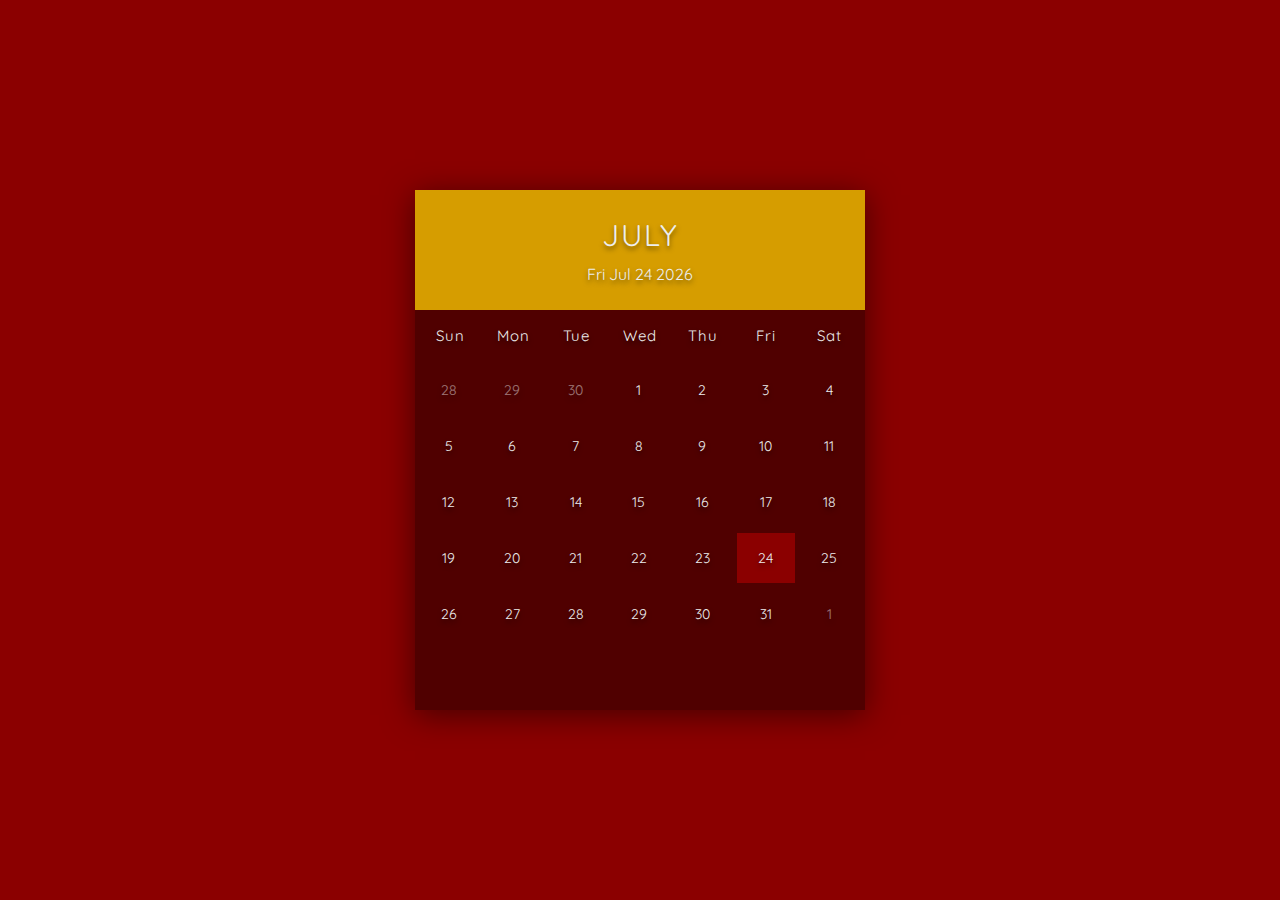
<file: Calendar/index.html>
<!DOCTYPE html>
<html lang="en">
  <head>
    <meta charset="UTF-8" />
    <meta http-equiv="X-UA-Compatible" content="IE=edge" />
    <meta name="viewport" content="width=device-width, initial-scale=1.0" />
    <title>Calendar</title>
    <link rel="stylesheet" href="style.css" />
    <link
      rel="stylesheet"
      href="https://cdnjs.cloudflare.com/ajax/libs/font-awesome/6.2.0/css/all.min.css"
      integrity="sha512-xh6O/CkQoPOWDdYTDqeRdPCVd1SpvCA9XXcUnZS2FmJNp1coAFzvtCN9BmamE+4aHK8yyUHUSCcJHgXloTyT2A=="
      crossorigin="anonymous"
      referrerpolicy="no-referrer"
    />
  </head>
  <body>
    <div class="container">
        <div class="calendar">
            <div class="month">
                <i class="fa-sharp fa-solid fa-hand-point-left prev"></i>
                <div class="date">
                    <h1></h1>
                    <p></p>
                </div>
                <i class="fa-sharp fa-solid fa-hand-point-right next"></i>
            </div>
            <div class="weekdays">
                <div>Sun</div>
                <div>Mon</div>
                <div>Tue</div>
                <div>Wed</div>
                <div>Thu</div>
                <div>Fri</div>
                <div>Sat</div>
            </div>
            <div class="days">
                <!-- <div class="prev-date">26</div>
                <div class="prev-date">27</div>
                <div class="prev-date">28</div>
                <div class="prev-date">29</div>
                <div class="prev-date">30</div>
                <div>1</div>
                <div>2</div>
                <div>3</div>
                <div>4</div>
                <div>5</div>
                <div>6</div>
                <div>7</div>
                <div>8</div>
                <div>9</div>
                <div>10</div>
                <div>11</div>
                <div>12</div>
                <div>13</div>
                <div>14</div>
                <div>15</div>
                <div>16</div>
                <div>17</div>
                <div>18</div>
                <div>19</div>
                <div>20</div>
                <div>21</div>
                <div>22</div>
                <div>23</div>
                <div>24</div>
                <div>25</div>
                <div>26</div>
                <div>27</div>
                <div>28</div>
                <div class="today">29</div>
                <div>30</div>
                <div>31</div>
                <div class="next-date">1</div>
                <div class="next-date">2</div>
                <div class="next-date">3</div>
                <div class="next-date">4</div>
                <div class="next-date">5</div>
                <div class="next-date">6</div> -->
            </div>
        </div>
    </div>

    <script src="script.js"></script>
  </body>
</html>
</file>
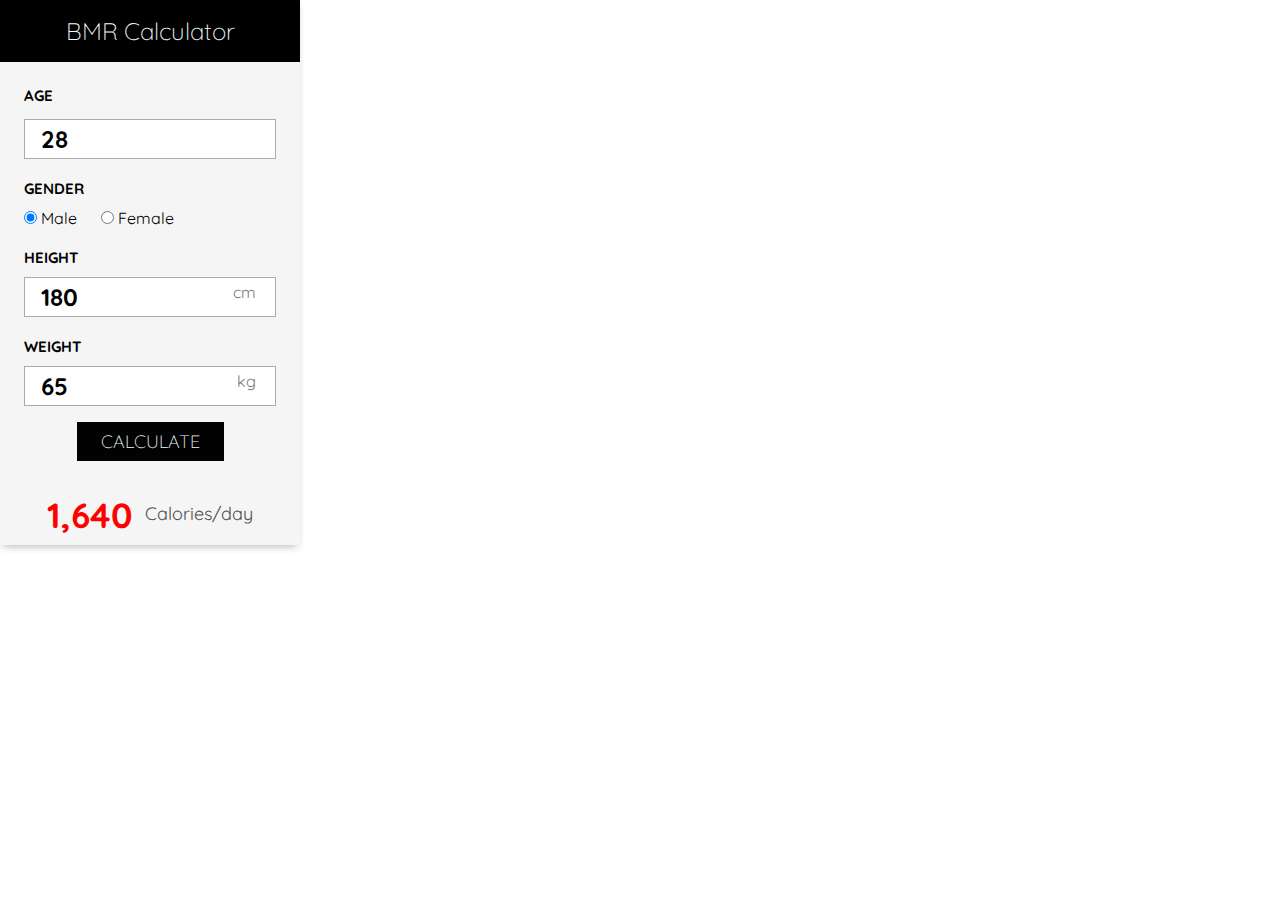
<file: Calories calculator/index.html>
<!DOCTYPE html>
<html lang="en">
  <head>
    <meta charset="UTF-8" />
    <meta http-equiv="X-UA-Compatible" content="IE=edge" />
    <meta name="viewport" content="width=device-width, initial-scale=1.0" />
    <title>BMR calculator</title>
    <link rel="stylesheet" href="style.css" />
  </head>
  <body>
    <div class="bmr-calculator">
      <h2>BMR Calculator</h2>
      <div class="controls">
        <form>
          <h3>Age</h3>
          <input type="text" id="age" value="28" />

          <div class="gender">
            <h3>Gender</h3>
            <input type="radio" id="male" value="male" name="gender" checked />
            <label for="male">Male</label>
            <input type="radio" id="female" value="female" name="gender" />
            <label for="female">Female</label>
          </div>

          <div class="height">
            <h3>Height</h3>
            <input type="text" id="height" value="180" />
            <div class="unit">cm</div>
          </div>

          <div class="weight">
            <h3>Weight</h3>
            <input type="text" id="weight" value="65" />
            <div class="unit">kg</div>
          </div>
        </form>
      </div>

      <div class="result">
        <button class="calculate-btn">Calculate</button>

        <div class="result-message">
          <span class="calories">1,640</span>
          Calories/day
        </div>

        <div class="error-message">
           <p>Please enter all the details correctly.</p> 
        </div>
      </div>
    </div>

    <script src="srcipt.js"></script>
  </body>
</html>
</file>
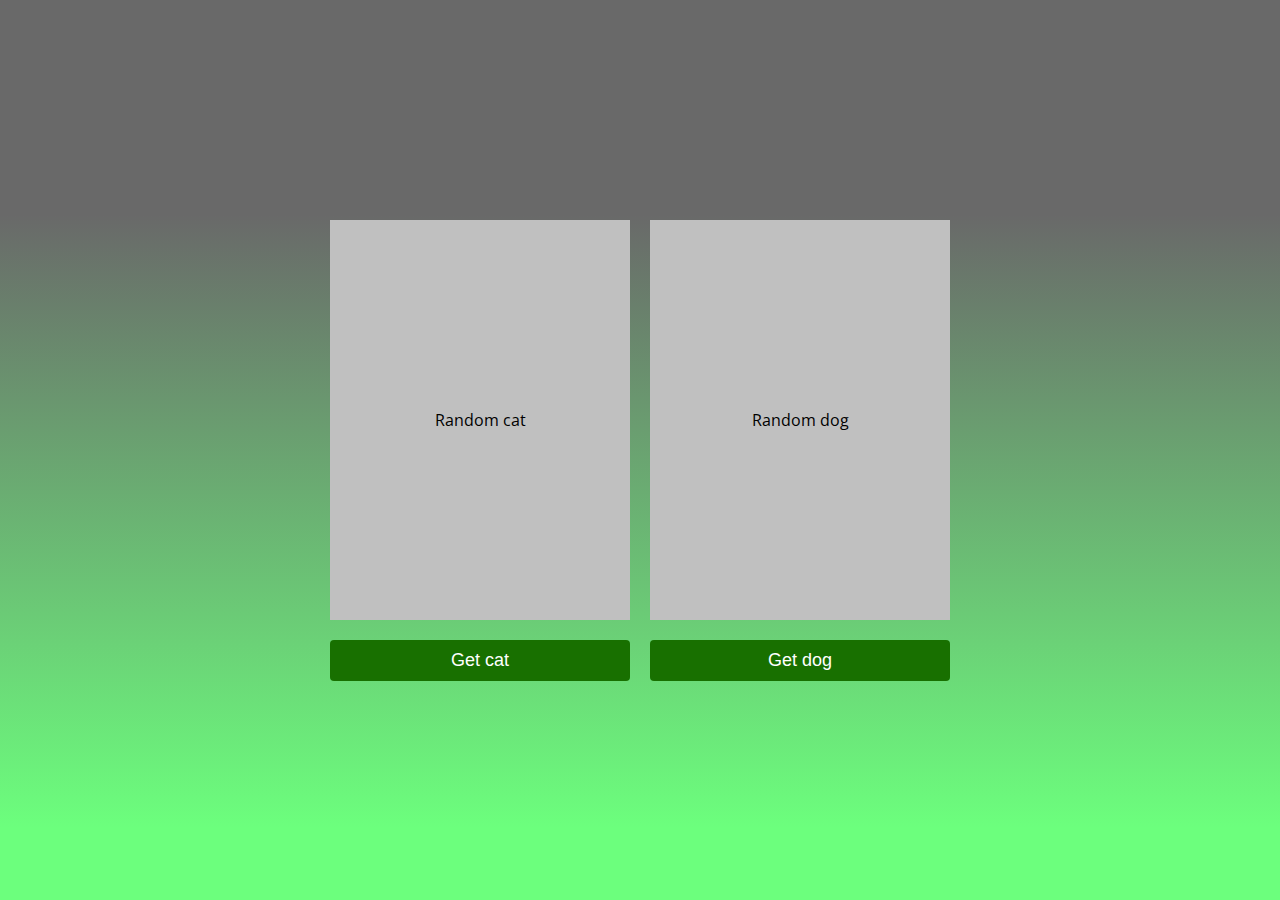
<file: Fetch API example/index.html>
<!DOCTYPE html>
<html lang="en">
  <head>
    <meta charset="UTF-8" />
    <meta http-equiv="X-UA-Compatible" content="IE=edge" />
    <meta name="viewport" content="width=device-width, initial-scale=1.0" />
    <title>Fetch API Example</title>
  </head>
  <body>
    <style>
      @import url("https://fonts.googleapis.com/css?family=Open+Sans&display=swap");

      * {
        margin: 0;
        padding: 0;
        box-sizing: border-box;
      }

      body {
        background-image: linear-gradient(
          180deg,
          rgb(105, 105, 105) 23.8%,
          rgb(108, 255, 125) 92%
        );
        font-family: "Open Sans", sans-serif;
        display: flex;
        align-items: center;
        justify-content: center;
        flex-direction: column;
        height: 100vh;
        margin: 0;
      }

      .results {
        display: flex;
        align-items: center;
        justify-content: center;
      }

      .result {
        background-color: rgb(192, 192, 192);
        display: flex;
        align-items: center;
        justify-content: center;
        margin: 10px;
        height: 400px;
        width: 300px;
      }

      .result img {
        object-fit: cover;
        height: 100%;
        width: 100%;
      }

      .buttons {
        display: flex;
        align-items: center;
        justify-content: center;
      }

      button {
        background-color: rgb(24, 112, 0);
        border: 0;
        border-radius: 4px;
        color: #fff;
        font-size: 18px;
        padding: 10px;
        margin: 10px;
        width: 300px;
      }

      button:active {
        transform: scale(0.98);
      }

      button:focus {
        outline: none;
      }
    </style>

    <div class="results">
      <div class="result" id="cat_result">
        <p>Random cat</p>
      </div>
      <div class="result" id="dog_result">
        <p>Random dog</p>
      </div>
    </div>

    <div class="buttons">
      <button id="cat_btn">Get cat</button>
      <button id="dog_btn">Get dog</button>
    </div>

    <script src="script.js"></script>
  </body>
</html>
</file>
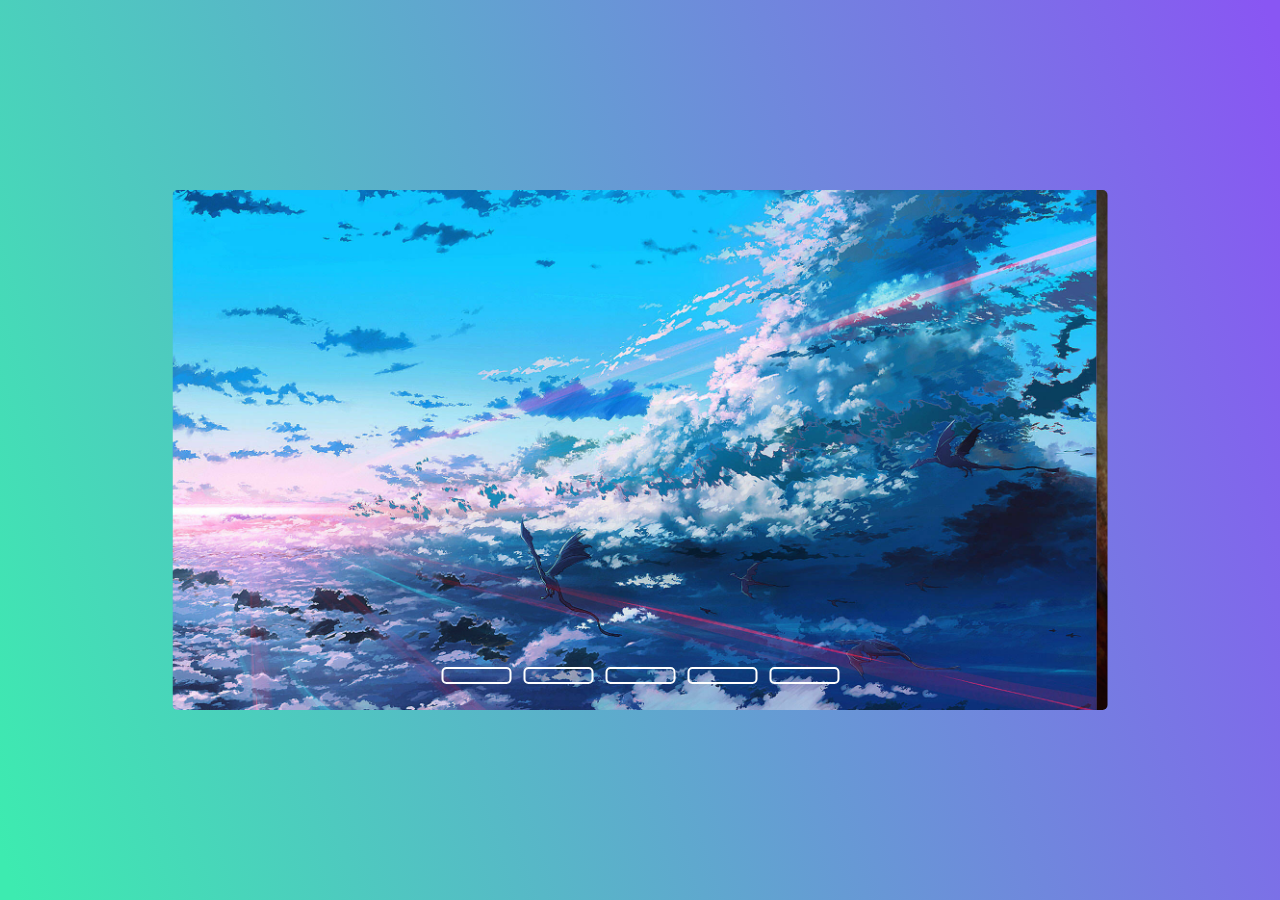
<file: Slider/index.html>
<!DOCTYPE html>
<html lang="en">
<head>
    <meta charset="UTF-8">
    <meta http-equiv="X-UA-Compatible" content="IE=edge">
    <meta name="viewport" content="width=device-width, initial-scale=1.0">
    <title>Slider</title>
    <link rel="stylesheet" href="style.css">
</head>
<body>
    <div class="content">
        <div class="slides">
            <input type="radio" name="slide" id="slide1">
            <input type="radio" name="slide" id="slide2">
            <input type="radio" name="slide" id="slide3">
            <input type="radio" name="slide" id="slide4">
            <input type="radio" name="slide" id="slide5">

            <div class="slide s1">
                <img src="pic1.jpg" alt="pic1">
            </div>
            <div class="slide">
                <img src="pic2.jpg" alt="pic2">
            </div>
            <div class="slide">
                <img src="pic3.jpg" alt="pic3">
            </div>
            <div class="slide">
                <img src="pic4.jpg" alt="pic4">
            </div>
            <div class="slide">
                <img src="pic5.jpg" alt="pic5">
            </div>
        </div>

        <div class="navigation">
            <label class="bar" for="slide1"></label>
            <label class="bar" for="slide2"></label>
            <label class="bar" for="slide3"></label>
            <label class="bar" for="slide4"></label>
            <label class="bar" for="slide5"></label>
        </div>

    </div>
</body>
</html>
</file>
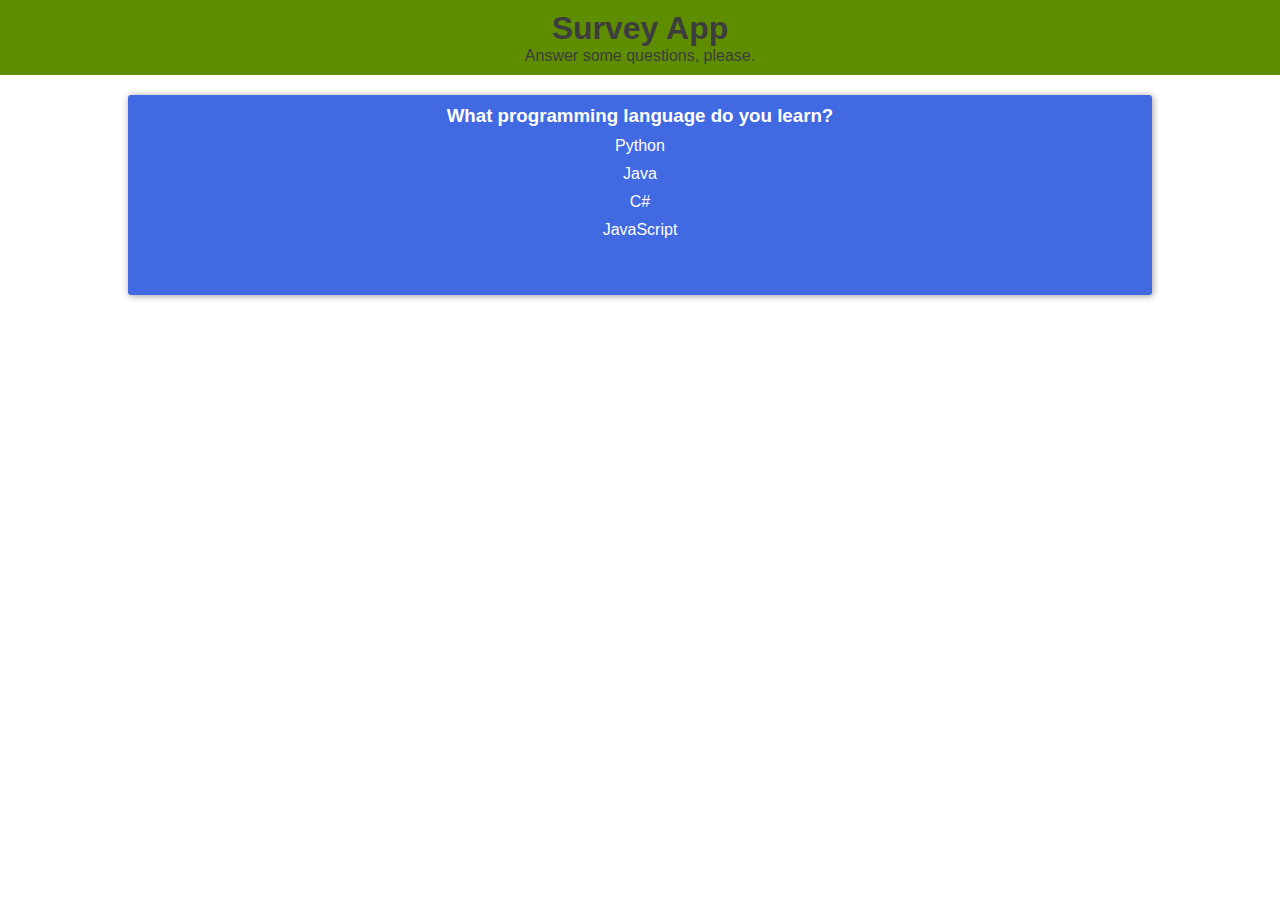
<file: Syrvey app/index.html>
<!DOCTYPE html>
<html lang="en">
  <head>
    <meta charset="UTF-8" />
    <meta http-equiv="X-UA-Compatible" content="IE=edge" />
    <meta
      name="viewport"
      content="width=
    , initial-scale=1.0"
    />
    <title>Survey app</title>
    <link rel="stylesheet" href="style.css">
  </head>
  <body>
    <header>
        <h1>Survey App</h1>
        <p>Answer some questions, please.</p>
    </header>

    <div class="survey">
        <div class="q1">
            <h3>What programming language do you learn?</h3>
            <ul class="option1">
                <li>Python</li>
                <li>Java</li>
                <li>C#</li>
                <li>JavaScript</li>
            </ul>
        </div>

        <div class="q2">
            <h3>How long have you been?</h3>
            <ul class="option2">
                <li>Just Started</li>
                <li>3-6 month</li>
                <li>6-12 month</li>
                <li>1-2 years</li>
            </ul>
        </div>

        <div class="q3">
            <h3>What is your idea after learning code?</h3>
            <ul class="option3">
                <li>Full time job</li>
                <li>Freelance</li>
                <li>Start youtube channel</li>
                <li>No idea</li>
            </ul>
        </div>
    </div>

    <div class="end">
        <h1>Thank you</h1>
        <p>We will get Back to you as soon as possible!</p>
        <a href="index.html">Home</a>
    </div>

    <script src="script.js"></script>
  </body>
</html>
</file>
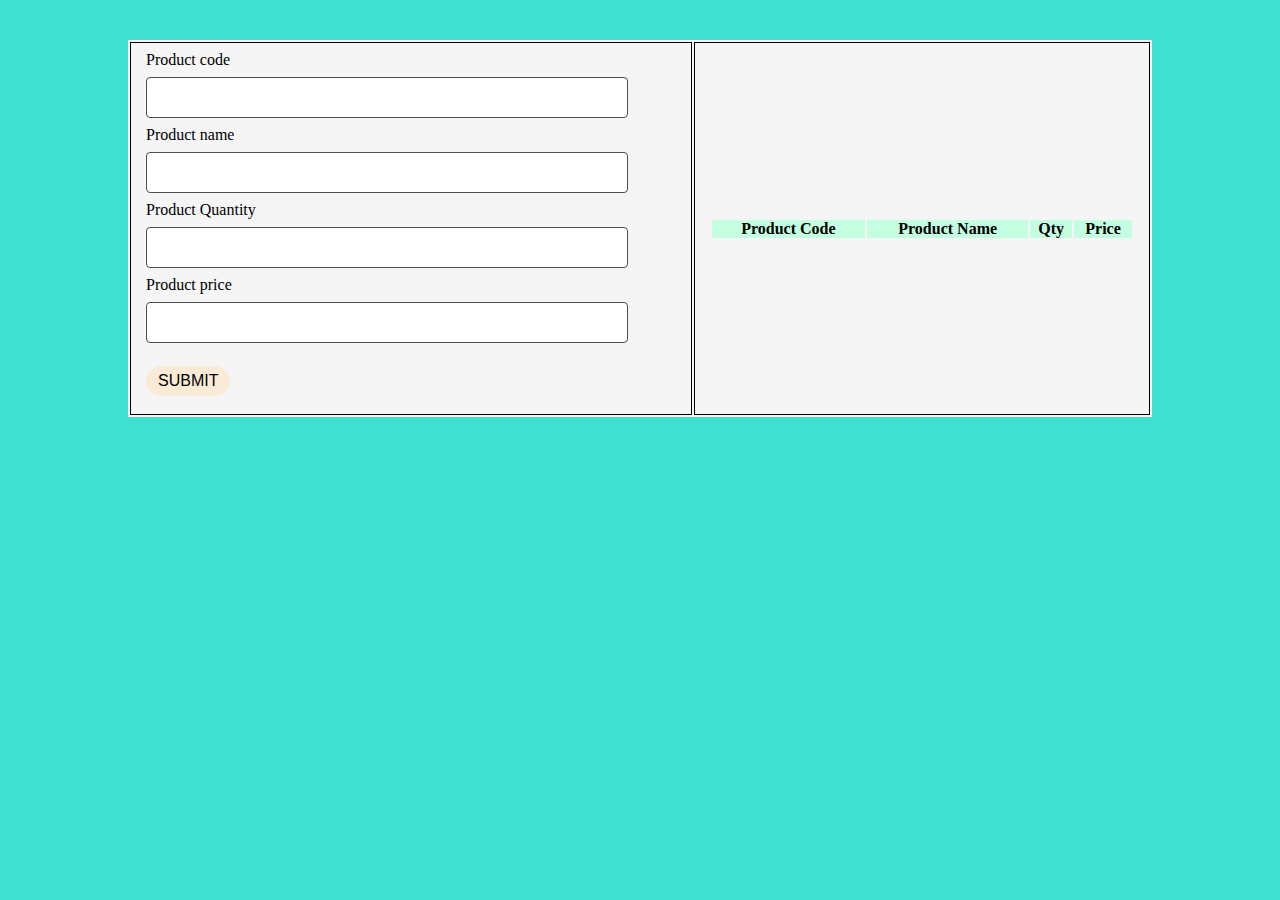
<file: Testing CRUD operations/index.html>
<!DOCTYPE html>
<html lang="en">
<head>
    <meta charset="UTF-8">
    <meta http-equiv="X-UA-Compatible" content="IE=edge">
    <meta name="viewport" content="width=device-width, initial-scale=1.0">
    <title>CRUD operations</title>
</head>
<body>
    <style>
        *{
            margin: 0;
            padding: 0;
            box-sizing: border-box;
        }

        body {
            background-color: turquoise;
        }

        table {
            width: 80%;
            margin: 40px auto;
            background-color: whitesmoke;
        }

        table.list {
            text-align: center;
            width: 100%;
        }

        td {
            border: 1px solid black;
            text-align: left;
            padding: 8px 15px;
        }

        tr:nth-child(even), table.list thead> tr {
            background-color: rgb(195, 255, 224);
        }

        input[type="text"], input[type="number"] {
            width: 91%;
            padding: 12px 20px;
            margin: 8px 0;
            display: inline-block;
            border: 1px solid rgb(78, 78, 78);
            border-radius: 4px;
        }

        input[type="submit"], input[type="reset"] {
            background-color: antiquewhite;
            padding: 6px 12px;
            margin: 15px 0 10px;
            display: inline-block;
            border: none;
            border-radius: 30px;
            font-size: 1rem;
            cursor: pointer;
            outline: none;
        }

        input[type="submit"]:hover, input[type="reset"]:hover, button:hover {
            background-color: cadetblue;
        }

        button {
            background-color: thistle;
            padding: 6px 12px;
            margin: 15px 0 10px;
            display: inline-block;
            border: none;
            border-radius: 30px;
            font-size: 1rem;
            cursor: pointer;
            outline: none;
        }
    </style>

    <table>
        <tr>
            <td>
                <form autocomplete="off" onsubmit="onFormSubmit()">
                    <div>
                        <label for="productCode">Product code</label>
                        <input type="text" name="productCode" id="productCode">
                    </div>
                    <div>
                        <label for="product">Product name</label>
                        <input type="text" name="product" id="product">
                    </div>
                    <div>
                        <label for="qty">Product Quantity</label>
                        <input type="text" name="qty" id="qty">
                    </div>
                    <div>
                        <label for="perPrice">Product price</label>
                        <input type="text" name="perPrice" id="perPrice">
                    </div>
                    <div class="form_action--button">
                        <input type="submit" value="SUBMIT">
                        <!-- <input type="reset" value="RESET"> -->
                    </div>
                </form>

                <td>
                    <table class="list" id="storeList">
                        <thead>
                            <tr>
                                <th>Product Code</th>
                                <th>Product Name</th>
                                <th>Qty</th>
                                <th>Price</th>
                            </tr>
                        </thead>
                        <tbody>

                        </tbody>
                    </table>
                </td>
            </td>
        </tr>
    </table>

    <script src="script.js"></script>
</body>
</html>
</file>
<file: Calendar/style.css>
@import url("https://fonts.googleapis.com/css2?family=Quicksand&display=swap");
* {
  margin: 0;
  padding: 0;
  box-sizing: border-box;
  font-family: "Quicksand", sans-serif;
}

html {
  font-size: 62.5%;
}

.container {
    width: 100%;
    height: 100vh;
    background-color: darkred;
    color: #eee;
    display: flex;
    justify-content: center;
    align-items: center;
}

.calendar {
    width: 45rem;
    height: 52rem;
    background-color: rgb(80, 0, 0);
    box-shadow: 0 0.5rem 3rem rgba(0, 0, 0, 0.5);
}

.month {
    width: 100%;
    height: 12rem;
    background-color: rgb(214, 157, 0);
    display: flex;
    justify-content: space-between;
    align-items: center;
    padding: 0 2rem;
    text-align: center;
    text-shadow: 0 0.3rem 0.5rem rgba(0, 0, 0,0.5);
}

.month i {
    font-size: 2.5rem;
    cursor: pointer;
}

.month h1 {
    font-size: 3rem;
    font-weight: 400;
    text-transform: uppercase;
    letter-spacing: 0.2rem;
    margin-bottom: 1rem;
}

.month p {
    font-size: 1.6rem;
}

.weekdays {
    width: 100%;
    height: 5rem;
    padding: 0 0.4rem;
    display: flex;
    align-items: center;
}

.weekdays div {
    font-size: 1.5rem;
    font-weight: 400;
    letter-spacing: 0.1rem;
    width: calc(44.2rem / 7);
    display: flex;
    justify-content: center;
    align-items: center;
    text-shadow: 0 0.3rem 0.5rem rgba(0, 0, 0, 0.5);
}

.days {
    width: 100%;
    display: flex;
    flex-wrap: wrap;
    padding: 0.2rem;
}

.days div {
    font-size: 1.4rem;
    margin: 0.3rem;
    width: calc(40.2rem / 7);
    height: 5rem;
    display: flex;
    justify-content: center;
    align-items: center;
    text-shadow: 0 0.3rem 0.5rem rgba(0, 0, 0, 0.5);
    transition: all .2s;
}

.days div:hover:not(.today) {
    background-color: rgb(214, 157, 0);
    border: 0.2rem solid darkred;
    cursor: pointer;
}

.prev-date, .next-date{
    opacity: 0.5;
}

.today {
    background-color: darkred;
}
</file>
<file: Calories calculator/style.css>
@import url('https://fonts.googleapis.com/css2?family=Quicksand&display=swap');
*{
    margin: 0;
    padding: 0;
    box-sizing: border-box;
    font-family: 'Quicksand', sans-serif;
}

.bmr-calculator {
    max-width: 300px;
    padding: 8px 24px;
    box-shadow: 0 4px 8px -3px rgba(0, 0, 0, 0.3);
    background-color: whitesmoke;
}

.bmr-calculator h2 {
    text-align: center;
    background-color: black;
    color: aliceblue;
    font-weight: 100;
    margin: -8px -24px;
    margin-bottom: 8px;
    padding: 16px;
}

.bmr-calculator form h3 {
    font-size: 15px;
    text-transform: uppercase;
    margin: 16px 0 10px 0;
}

.bmr-calculator form input[type="text"] {
    width: 100%;
    padding: 4px 16px;
    font-size: 24px;
    font-weight: bold;
    border: 1px solid rgb(171, 171, 171);
}

.bmr-calculator form input[type="text"].invalid {
    border: 1px solid rgb(255, 0, 0);
}

.bmr-calculator form {
    display: flex;
    flex-direction: column;
    gap: 4px;
}

.bmr-calculator form #female {
    margin-left: 20px;
}

.bmr-calculator form .height, .bmr-calculator form .weight {
    position: relative;
}

.bmr-calculator form .unit {
    position: absolute;
    right: 20px;
    top: 50px;
    color: #777;
}

.bmr-calculator .result .calculate-btn {
    padding: 8px 24px;
    margin: 16px 0;
    font-size: 18px;
    font-weight: 100;
    text-transform: uppercase;
    border: none;
    background-color: rgb(2, 2, 2);
    color: aliceblue;
    cursor: pointer;
    margin-bottom: 32px;
}

.bmr-calculator .result {
    text-align: center;
    color: #4e4e4e;
    font-size: 18px;
}

.bmr-calculator .result .calories {
    color: red;
    font-size: 35px;
    font-weight: 900;
    margin-right: 8px;
    vertical-align: middle;
}

.bmr-calculator .result .error-message {
    color: rgb(0, 0, 0);
    font-size: 16px;
    display: none;
}

.bmr-calculator .result .error-message.active {
    display: block;
}
</file>
<file: Slider/style.css>
*{
    margin: 0;
    padding: 0;
    box-sizing: border-box;
}

body {
    height: 100vh;
    width: 100vw;
    background: linear-gradient(72deg, #3DEBB0 1%, #8956F3 99%);
}

.content {
    height: 520px;
    width: 935px;
    border-radius: 5px;
    overflow: hidden;
    position: absolute;
    top: 50%;
    left: 50%;
    transform: translate(-50%, -50%);
}

.navigation {
    position: absolute;
    bottom: 20px;
    left: 50%;
    transform: translate(-50%);
    display: flex;
}

.bar {
    width: 70px;
    height: 17px;
    border: 2px solid #fff;
    margin: 6px;
    border-radius: 5px;
    cursor: pointer;
    transition: .6s;
}

.bar:hover {
    background-color: #fff;
}

input {
    display: none;
}

.slides {
    display: flex;
    width: 500%;
    height: 100%;
}

.slide img{
    width: 100%;
    height: 100%;
}

#slide1:checked ~ .s1 {
    margin-left: 0;
}

#slide2:checked ~ .s1 {
    margin-left: -20%;
}

#slide3:checked ~ .s1 {
    margin-left: -40%;
}


#slide4:checked ~ .s1 {
    margin-left: -60%;
}

#slide5:checked ~ .s1 {
    margin-left: -80%;
}
</file>
<file: Syrvey app/style.css>
* {
    margin: 0;
    padding: 0;
    box-sizing: border-box;
}

body {
    font-family: "Montserrat", sans-serif;
    text-align: center;
}

a {
    text-decoration: none;
    color: aliceblue;
}

li {
    text-decoration: none;
    list-style: none;
}

header {
    background-color: rgb(94, 141, 0);
    color: rgb(61, 61, 61);
    padding: 10px;
}

header p {
    font-size: 16px;
}

.survey {
    width: 80%;
    margin: 20px auto;
    background-color: royalblue;
    color: white;
    height: 200px;
    border-radius: 3px;
    box-shadow: 1px 1px 7px rgba(0, 0, 0, 0.4);
}

.survey h3 {
    margin: 8px;
    padding-top: 10px;
}

.survey li {
    margin: 10px;
    cursor: pointer;
}

.survey li:hover {
    background-color: cornflowerblue;
    width: 150px;
    margin:  0 auto;
    padding: 4px;
    border-radius: 3px;
    transition: 0.3s ease;
}

.end {
    background-color: royalblue;
    color: white;
    width: 80%;
    margin: 35% auto;
    padding: 20px 0;
    border-radius: 3px;
    box-shadow: 1px 1px 7px rgba(0, 0, 0, 0.4);
}

.end h1 {
    margin: 5px;
}

.end p {
    padding: 10px;
}

.end a {
    display: inline-block;
    margin-top: 10px;
    padding: 5px;
    border-radius: 4px;
    background-color: rgb(61, 61, 61);
    outline: none;
}

.end a:hover {
    box-shadow: 1px 1px 7px rgba(0, 0, 0, 0.4);
    transition: 0.3s;
}

/*! Display Change Properties */
.q1 {
    display: block;
}

.q2 {
    display: none;
}

.q3 {
    display: none;
}

.end {
    display: none;
}
</file>
